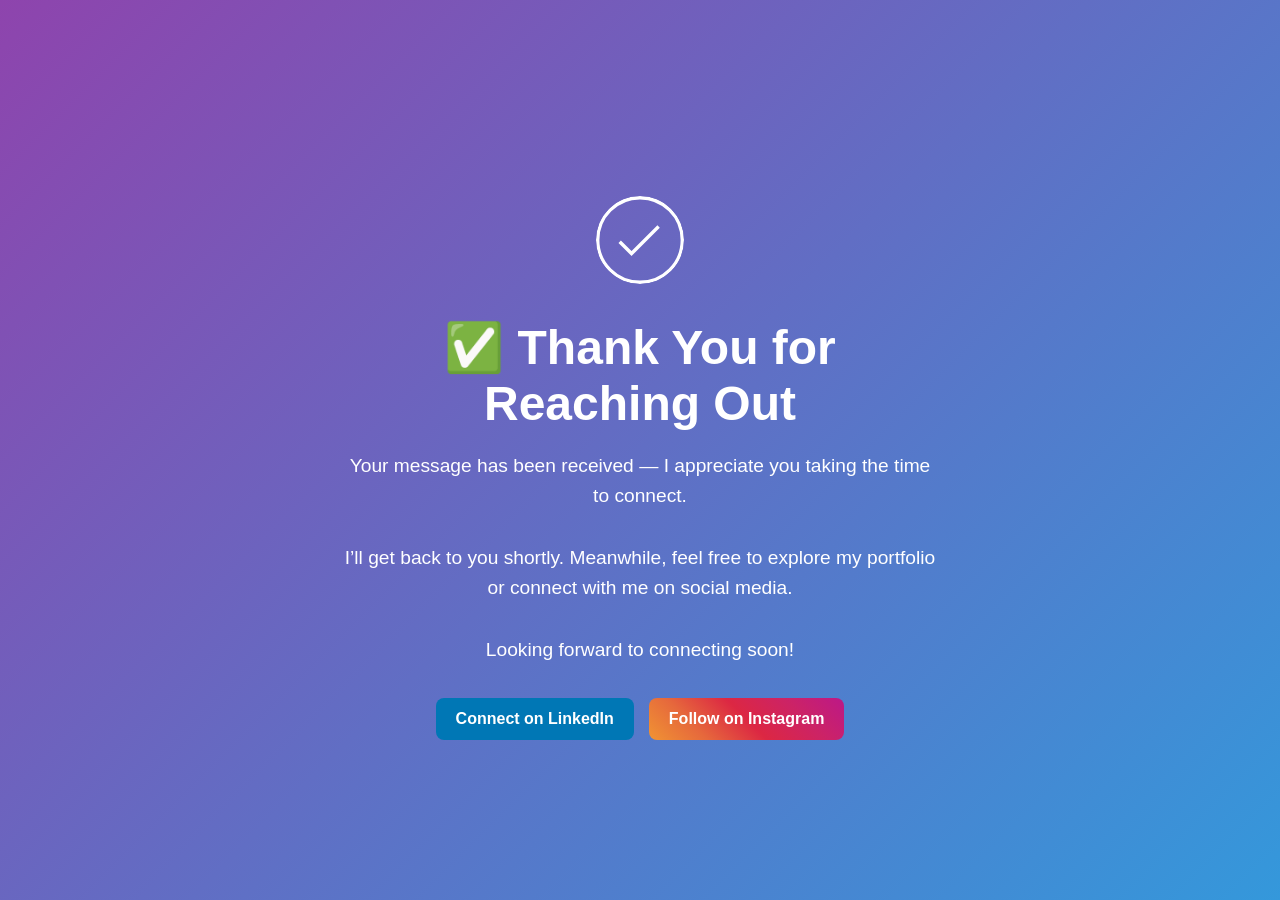
<file: thankyou.html>
<!DOCTYPE html>
<html lang="en">
<head>
  <meta charset="UTF-8" />
  <meta name="viewport" content="width=device-width, initial-scale=1.0"/>
  <title>Thank You!</title>
  <style>
    body {
      margin: 0;
      padding: 0;
      background: linear-gradient(135deg, #8e44ad, #3498db);
      display: flex;
      align-items: center;
      justify-content: center;
      height: 100vh;
      font-family: 'Segoe UI', sans-serif;
      color: #fff;
      text-align: center;
      overflow: hidden;
    }

    .container {
      animation: fadeIn 1.2s ease-in-out;
      max-width: 600px;
      padding: 30px;
    }

    h1 {
      font-size: 3rem;
      margin-bottom: 1rem;
    }

    p {
      font-size: 1.2rem;
      line-height: 1.6;
      margin-bottom: 2rem;
    }

    .checkmark {
      width: 80px;
      height: 80px;
      border-radius: 50%;
      display: block;
      stroke-width: 2;
      stroke: #fff;
      stroke-miterlimit: 10;
      box-shadow: inset 0px 0px 0px #fff;
      animation: scale .3s ease-in-out .9s both;
      position: relative;
      margin: 40px auto;
    }

    .circle {
      stroke-dasharray: 166;
      stroke-dashoffset: 166;
      animation: draw 0.6s forwards;
      fill: none;
    }

    .check {
      stroke-dasharray: 48;
      stroke-dashoffset: 48;
      animation: draw 0.3s 0.6s forwards;
      fill: none;
    }

    .buttons {
      display: flex;
      justify-content: center;
      gap: 15px;
      flex-wrap: wrap;
    }

    .btn {
      text-decoration: none;
      padding: 12px 20px;
      border-radius: 8px;
      font-weight: 600;
      transition: background 0.3s;
      color: white;
      display: inline-block;
    }

    .linkedin {
      background-color: #0077b5;
    }

    .linkedin:hover {
      background-color: #005582;
    }

    .instagram {
      background: linear-gradient(45deg, #f09433, #e6683c, #dc2743, #cc2366, #bc1888);
    }

    .instagram:hover {
      opacity: 0.85;
    }

    @keyframes draw {
      to {
        stroke-dashoffset: 0;
      }
    }

    @keyframes scale {
      100% {
        transform: scale(1.1);
      }
    }

    @keyframes fadeIn {
      0% {opacity: 0;}
      100% {opacity: 1;}
    }
  </style>
</head>
<body>
  <div class="container">
    <svg class="checkmark" viewBox="0 0 52 52">
      <circle class="circle" cx="26" cy="26" r="25" stroke="#fff" stroke-width="2"/>
      <path class="check" fill="none" stroke="#fff" stroke-width="2" d="M14 27l7 7 16-16"/>
    </svg>
    <h1>✅ Thank You for Reaching Out</h1>
    <p>
      Your message has been received — I appreciate you taking the time to connect.<br><br>
      I’ll get back to you shortly. Meanwhile, feel free to explore my portfolio or connect with me on social media.<br><br>
      Looking forward to connecting soon!
    </p>

    <div class="buttons">
      <a href="https://www.linkedin.com/in/abhishek-kumar-sharma-3b2bb0213/" target="_blank" class="btn linkedin">
        Connect on LinkedIn
      </a>
      <a href="https://www.instagram.com/abhishek_kr_sharma__/" target="_blank" class="btn instagram">
        Follow on Instagram
      </a>
    </div>
  </div>
</body>
</html>
</file>
